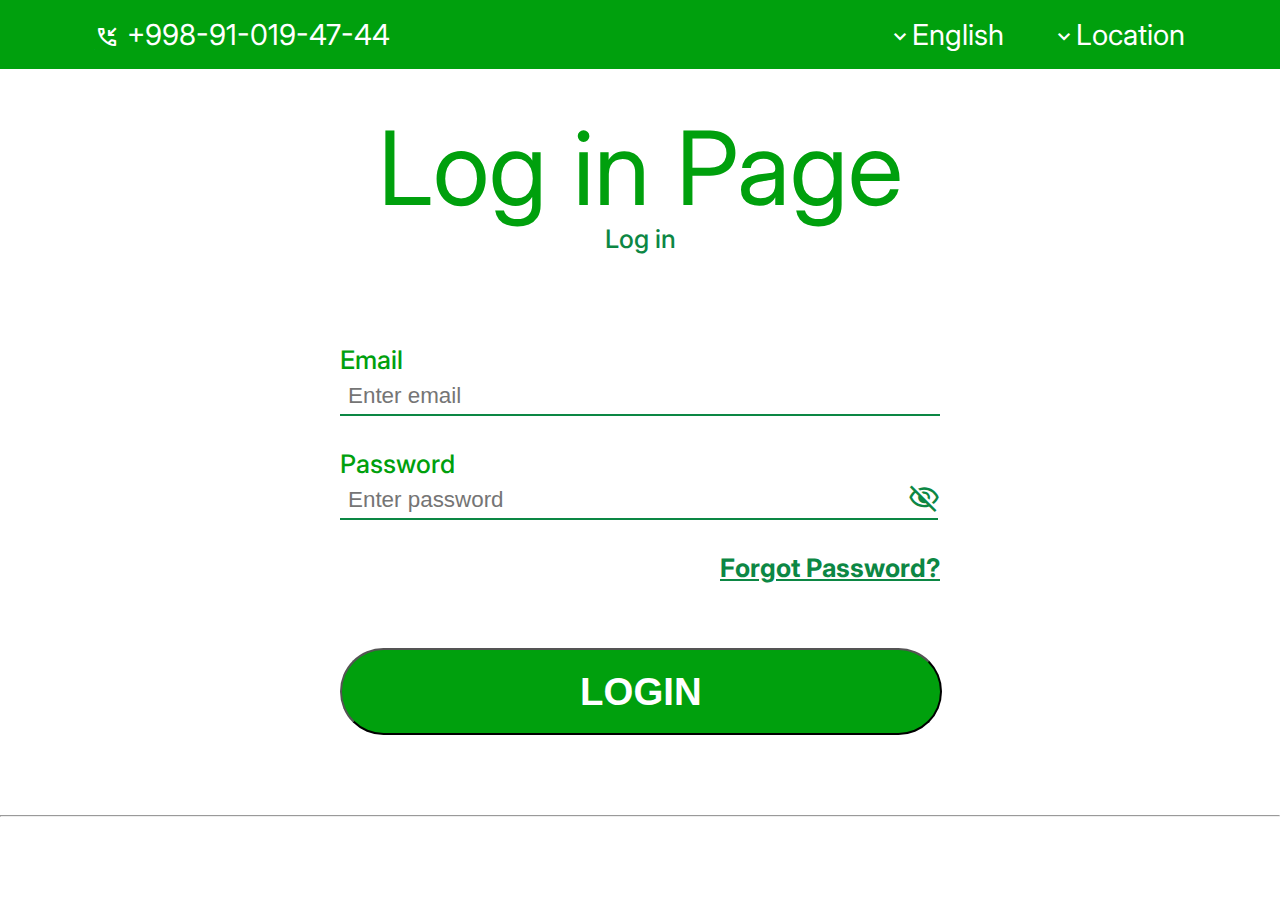
<file: index.html>
<!DOCTYPE html>
<html lang="en">
<head>
    <meta charset="UTF-8">
    <meta name="viewport" content="width=device-width, initial-scale=1.0">
    <link rel="shortcut icon" href="./images/favicon.png" type="image/x-icon">
    <title>Admin</title>
    <link rel="shortcut icon" href="./images/islom.png" type="image/x-icon">
    <link rel="stylesheet" href="./css/index.css">
    <!-- <script defer src="./main.js"></script> -->
    <link rel="preconnect" href="https://fonts.googleapis.com">
<link rel="preconnect" href="https://fonts.gstatic.com" crossorigin>
<link href="https://fonts.googleapis.com/css2?family=DM+Serif+Display:ital@0;1&family=IBM+Plex+Mono:ital,wght@0,100;0,200;0,300;0,400;0,500;0,600;0,700;1,100;1,200;1,300;1,400;1,500;1,600;1,700&family=Inter:wght@100..900&family=Jost:ital,wght@0,100..900;1,100..900&family=Open+Sans:ital,wght@0,300..800;1,300..800&family=Poppins:ital,wght@0,100;0,200;0,300;0,400;0,500;0,600;0,700;0,800;0,900;1,100;1,200;1,300;1,400;1,500;1,600;1,700;1,800;1,900&family=Roboto:ital,wght@0,100;0,300;0,400;0,500;0,700;0,900;1,100;1,300;1,400;1,500;1,700;1,900&family=Space+Grotesk:wght@300..700&display=swap" rel="stylesheet">
<link rel="stylesheet" href="https://fonts.googleapis.com/css2?family=Material+Symbols+Outlined:opsz,wght,FILL,GRAD@20..48,100..700,0..1,-50..200" /> 
<link rel="shortcut icon" href="./images/Islom.uz_logo.png" type="image/x-icon">
<!-- <link rel="shortcut icon" href="./images/Islom.uz_logo.png" type="image/x-icon"> -->

</head>
<body>
    <header>
        <div class="left-header">
            <span class="material-symbols-outlined"><span class="material-symbols-outlined">
                phone_callback
                </span></span>
            <p>+998-91-019-47-44</p>
        </div>
        <div class="center-header">
            <p> Create your own products </p>
            <span></span>
            <a href="#">Craete now</a>
        </div>
        <div class="rigth-header">
            <div class="a">
                <span class="material-symbols-outlined">
                    expand_more
                </span>
                <a href="#">English</a>
            </div>
            <div class="a">
                <!-- <span class="material-symbols-outlined">
                    expand_more
                </span>
                <a href="#">Location</a> -->
                <button id="logout-btn" class="small_btn">Logout</button>
            </div>
        </div>
        <!-- <button id="logout-btn">log out</button> -->
    </header>

    <main>
        <h1>Admin</h1>
        <h5>Create Product</h5>

        <div class="main-wrapper">
            <!-- <main> -->
              <div id="app">
                <form>
                  <div class="form-control">
                    <label for="title">Product title:</label>
                    <input  type="text" name="title" id="title" placeholder="Type here">
                  </div>
        
                  <div class="form-control">
                    <label for="price">Product price:</label>
                    <input placeholder="Type here"  type="number" name="price" id="price">
                  </div>
        
                  <div class="form-control">
                    <label style="display: block;" for="description">Product description:</label>
                    <textarea placeholder="Type here" rows="3" name="description" id="description"></textarea>
                  </div>
        
                  <button id="add-btn" type="submit">Add</button>
                </form>
              </div>
              <ul class="container"></ul>
            <!-- </main> -->
          </div>


        

    </main>


    <script src="./scripts/index.js"></script>
</body>
</html>
</file>
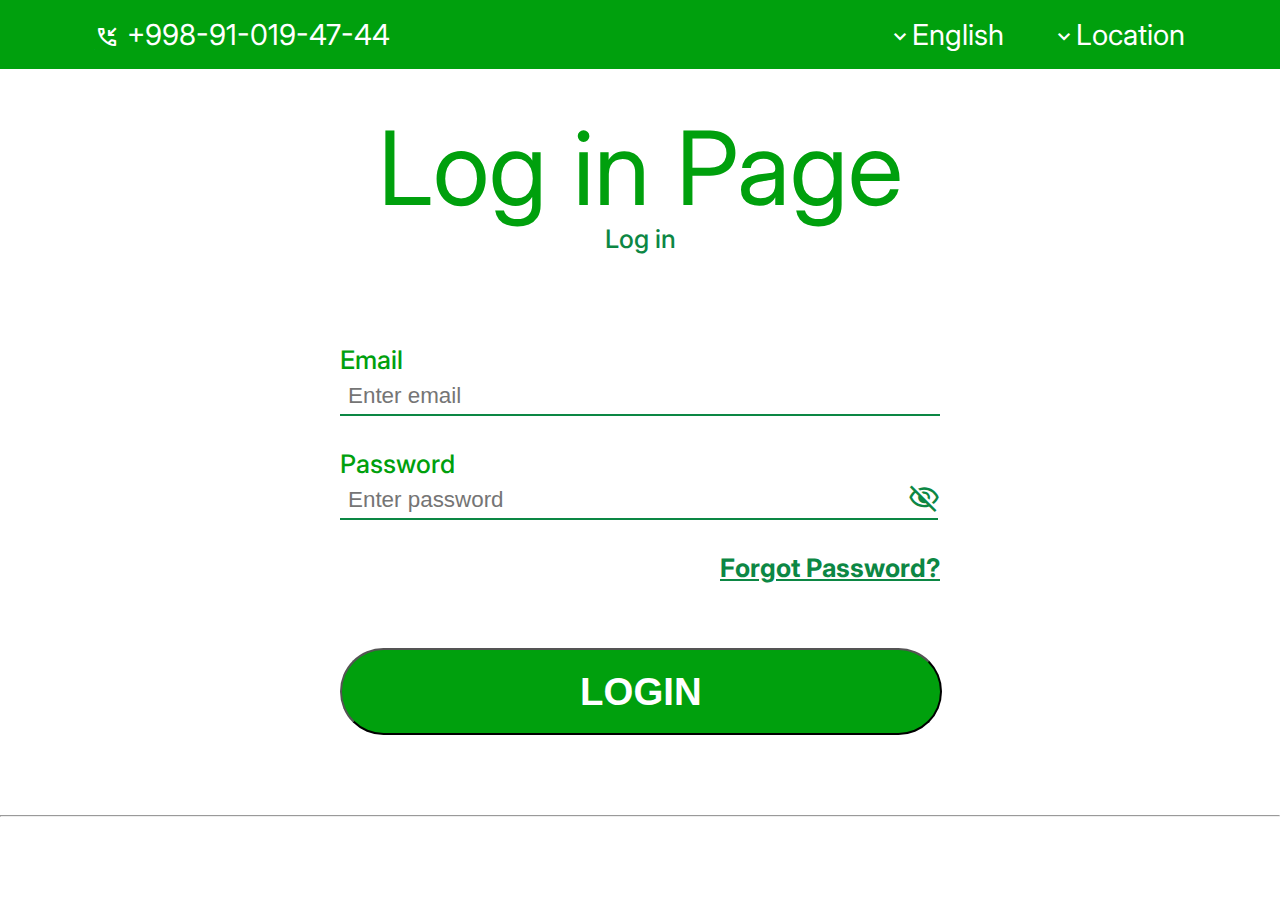
<file: login.html>
<!DOCTYPE html>
<html lang="en">
<head>
    <meta charset="UTF-8">
    <meta name="viewport" content="width=device-width, initial-scale=1.0">
    <link rel="shortcut icon" href="./images/favicon2.png" type="image/x-icon">
    <title>Login</title>
    
    <link rel="stylesheet" href="./css/login.css">
    <!-- <script defer src="./main.js"></script> -->
    <link rel="preconnect" href="https://fonts.googleapis.com">
<link rel="preconnect" href="https://fonts.gstatic.com" crossorigin>
<link href="https://fonts.googleapis.com/css2?family=DM+Serif+Display:ital@0;1&family=IBM+Plex+Mono:ital,wght@0,100;0,200;0,300;0,400;0,500;0,600;0,700;1,100;1,200;1,300;1,400;1,500;1,600;1,700&family=Inter:wght@100..900&family=Jost:ital,wght@0,100..900;1,100..900&family=Open+Sans:ital,wght@0,300..800;1,300..800&family=Poppins:ital,wght@0,100;0,200;0,300;0,400;0,500;0,600;0,700;0,800;0,900;1,100;1,200;1,300;1,400;1,500;1,600;1,700;1,800;1,900&family=Roboto:ital,wght@0,100;0,300;0,400;0,500;0,700;0,900;1,100;1,300;1,400;1,500;1,700;1,900&family=Space+Grotesk:wght@300..700&display=swap" rel="stylesheet">
<link rel="stylesheet" href="https://fonts.googleapis.com/css2?family=Material+Symbols+Outlined:opsz,wght,FILL,GRAD@20..48,100..700,0..1,-50..200" /> 

 </head>
<body>
    <header>
        <div class="left-header">
            <span class="material-symbols-outlined"><span class="material-symbols-outlined">
                phone_callback
                </span></span>
            <p>+998-91-019-47-44</p>
        </div>
        <div class="center-header">
            <p>Log in to create your own products </p>
            <span></span>
            <a href="#">Log in now</a>
        </div>
        <div class="rigth-header">
            <div class="a">
                <span class="material-symbols-outlined">
                    expand_more
                </span>
                <a href="#">English</a>
            </div>
            <div class="a">
                <span class="material-symbols-outlined">
                    expand_more
                </span>
                <a href="#">Location</a>
            </div>
        </div>
    </header>

    <main>
        <h1>Log in Page</h1>
        <!-- <img style="width: 200px;height: 200px;text-align: center;" src="./images/Islom.uz_logo.png" alt="logo"> -->
        <h5>Log in</h5>

        <form>
            <div class="input-wrapper">
                <label for="email">Email</label>
                <input type="email" name="email" id="email" placeholder="Enter email">
            </div>

            <div class="input-wrapper">
                <label for="password">Password</label>
                <div class="vis_input">
                    <input type="password" name="password" id="password" placeholder="Enter password" >
                    <button class="visibility-btn" type="button">
                        <span class="material-symbols-outlined">
                            visibility
                        </span>
                    </button>
                </div>
            </div>
            <a class="alink" href="#">Forgot Password?</a>
            <button class="loginBtn" type="submit">LOGIN</button>    
        </form>
        <hr>
    </main>



    <script src="./scripts/login.js"></script>
</body>
</html>
</file>
<file: css/index.css>
:root {
  --litest-grey: #EFEFEF;
  --lite-grey: #D9D9D9;
  --grey: #454444;
  --green: #00A00D;
  --green-2: #0C8744;
}

* {
  margin: 0;
  padding: 0;
  box-sizing: border-box;
}

*,
*::before,
*::after {
box-sizing: border-box;
padding: 0;
margin: 0;
} */


body {
  font-family: "Inter", sans-serif;
  font-size: 1.8rem;
}


h1, h2, h3, h4, h5 {
  font-family: "Inter", sans-serif;
}

p {
  font-family: "Inter", sans-serif;
  font-size: 1.8rem;
}

a {
  cursor: pointer;
  text-decoration: none;
  color: #fff;
  font-size: 1.8rem;
  font-family: "Inter", sans-serif;
  display: flex;
  align-items: center;
}

a:active {
  color: var(--lite-grey);
}


main {
  max-width: 1440px;
  margin: auto;
}

.center {
  width: min(90vw, 1120px);
  margin: auto;
}

header {
  height: 69px;
  display: flex;
  justify-content: space-between;
  background-color: var(--green);
  padding: 25px 95px;
}

.left-header {
  display: flex;
  column-gap: 0.5rem;
}

.left-header span {
  color: #fff;
  cursor: pointer;
}

.left-header p {
  font-size: 1.8rem;
  font-weight: 400;
  cursor: pointer;
  display: flex;
  align-items: center;
  color: #fff;
}


.center-header {
  display: flex;
  column-gap: 17px;
}

.center-header p {
  font-weight: 400;
  font-size: 1.8rem;
  color: #fff;
  display: flex;
  align-self: center;
}

.center-header span {
  display: flex;
  align-self: center;
  width: 3px;
  height: 30px;
  background-color: #fff;
}

.center-header a {
  font-size: 1.8rem;
}



@media screen and (width < 540px) {
  .a > a {
    font-size: 1.4rem;
  }
}


@media screen and (width < 810px) {
  .left-header {
    display: none;
  }
  .rigth-header {
    margin-inline: auto;
  }
}

@media screen and (width < 1470px) {
  .center-header {
    display: none;
  }

  header {
      display: flex;
      justify-content: space-between;
  }
}

.rigth-header {
  display: flex;
  column-gap: 3rem;
}

.a {
  display: flex;
  cursor: pointer;
}

.a span {
  color: #fff;
}

main {
  margin: 0 auto;
}

main h1 {
  text-align: center;
  font-size: 6.4rem;
  font-weight: 400;
  color: var(--green);
  line-height: 77.45px;
  margin-top: 61px;
  margin-bottom: 16px;
}

main h5 {
  text-align: center;
  font-weight: 500;
  font-size: 1.6rem;
  color: var(--green-2);
  margin-bottom: 90px;
}


.alink {
  margin-top: 32px;
  display: flex;
  justify-content: end;
  text-decoration: underline;
  font-weight: 700;
  font-size: 1.6rem;
  color: #000;
}

.alink:active  {
  color: rgb(86, 86, 86);
}


form {
  max-width: 400px;
  margin: 0 auto;
  font-size: 1.6rem;
  font-family: "Inter", sans-serif;
}

.input-wrapper {
  margin-bottom: 2rem;
}

label {
  font-size: 1.8rem;
  font-weight: 500;
  color: #000;
}

input {
  padding: 5px 8px;
  font-size: 1.6rem;
  border: none;
  border-bottom: 2px solid var(--green-2);
  display: block;
  width: 100%;
  margin-bottom: 1rem;
}

input,
textarea {
  color: #0C8744;
}

*::placeholder {
  color: #4c8a52;
  font-size: 1.6rem;
}

textarea {
  font-size: inherit;
  font-family: inherit;
  width: 400px;
  padding: 10px;
  border-radius: 10px;
  margin-top: 10px;
  resize: vertical;
}

textarea:focus {
  border: none;
  outline: none;
  padding: 10px;
  border-bottom: 3px solid #0C8744;
}

input:focus {
  outline: none;
  border-bottom: 2px solid --green;
}

#add-btn {
  color: #fff;
  font-weight: 700;
  font-size: 2.4rem;
  padding: 0.5em 5.2em;
  background-color: var(--green);
  border-radius: 600px;
  margin-block: 55px;
  margin-left: -30px;
  cursor: pointer;
  width: inherit;
}

#add-btn:active {
  background-color: #01d51e;
}

#add-btn:disabled {
  background-color: rgb(255, 255, 255, 0.4);
}

  
.small_btn{
  font-weight: 600;
  font-size: 1.4rem;
  padding: 0.5em 3em;
  color: #fff;
  background-color: inherit;
  border-radius: 600px;
  display: flex;
  align-self: center;
  cursor: pointer;
}

.small_btn:active {
  background-color: rgb(255, 255, 255, 0.2);
}

.center {
  width: min(90vw, 1170px);
  margin-inline: auto;
}

.form-control label {
  color: #00A00D;
}

.form-control {
  margin-bottom: 2rem;
  margin: auto;
}


.container {
  margin-inline: auto;
  background: inherit;
  padding: 10px;
  display: flex;
  flex-direction: column;
  justify-content: center;
  /* display: grid;
  grid-template-columns: repeat(auto-fit, minmax(200px, 1fr)); */
  row-gap: 1.5rem;
  margin-bottom: 98px;
}


.my_new_product {
  margin-inline: auto;
  padding: 2em 3em;
  background-color: var(--green);
  color: #fff;
  width: 1000px;
  height: 100%;
  display: flex;
  flex-direction: column;
  row-gap: 1rem;
  flex-wrap: wrap;
  flex-grow: 1;
  border-radius: 30px;
}

.my_new_product h2 {
    font-size: 1.8rem;
    font-weight: 500;
}

.my_new_product p {
  font-size: 2rem;
}

.my_new_product h4 {
  max-width: 900px;
  height: 100%;
  font-size: 1.8rem;
  font-weight: 600;
}
</file>
<file: css/login.css>
:root {
    --litest-grey: #EFEFEF;
    --lite-grey: #D9D9D9;
    --grey: #454444;
    --green: #00A00D;
    --green-2: #0C8744;
}

* {
    margin: 0;
    padding: 0;
    box-sizing: border-box;
}

*,
*::before,
*::after {
  box-sizing: border-box;
  padding: 0;
  margin: 0;
} */


body {
    font-family: "Inter", sans-serif;
    font-size: 1.8rem;
}


h1, h2, h3, h4, h5 {
    font-family: "Inter", sans-serif;
}

p {
    font-family: "Inter", sans-serif;
    font-size: 1.8rem;
}

a {
    cursor: pointer;
    text-decoration: none;
    color: #fff;
    font-size: 1.8rem;
    font-family: "Inter", sans-serif;
    display: flex;
    align-items: center;
}

a:active {
    color: var(--lite-grey);
}

  
  main {
    max-width: 1440px;
    margin: auto;
  }

.center {
    width: min(90vw, 1120px);
    margin: auto;
}

header {
    height: 69px;
    display: flex;
    justify-content: space-between;
    background-color: var(--green);
    padding: 25px 95px;
}

.left-header {
    display: flex;
    column-gap: 0.5rem;
}

.left-header span {
    color: #fff;
    cursor: pointer;
}

.left-header p {
    font-size: 1.8rem;
    font-weight: 400;
    cursor: pointer;
    display: flex;
    align-items: center;
    color: #fff;
}


.center-header {
    display: flex;
    column-gap: 17px;
}

.center-header p {
    font-weight: 400;
    font-size: 1.8rem;
    color: #fff;
    display: flex;
    align-self: center;
}

.center-header span {
    display: flex;
    align-self: center;
    width: 3px;
    height: 30px;
    background-color: #fff;
}

.center-header a {
    font-size: 1.8rem;
}


@media screen and (width < 540px) {
    .a > a {
      font-size: 1.4rem;
    }
  }

@media screen and (width < 810px) {
    .left-header {
      display: none;
    }
    .rigth-header {
        margin-inline: auto;
    }
}

@media screen and (width < 530px)  {
    .loginBtn {
        padding: 0.5em 4.2em;
    }
}

@media screen and (width < 1470px) {
    .center-header {
      display: none;
    }

    header {
        display: flex;
        justify-content: space-between;
    }
}

.rigth-header {
    display: flex;
    column-gap: 3rem;
}

.a {
    display: flex;
    cursor: pointer;
}

.a span {
    color: #fff;
}

main {
    margin: 0 auto;
}

main h1 {
    text-align: center;
    font-size: 6.4rem;
    font-weight: 400;
    color: var(--green);
    line-height: 77.45px;
    margin-top: 61px;
    margin-bottom: 16px;
}

main h5 {
    text-align: center;
    font-weight: 500;
    font-size: 1.6rem;
    color: var(--green-2);
    margin-bottom: 90px;
}


.alink {
    margin-top: 32px;
    display: flex;
    justify-content: end;
    text-decoration: underline;
    font-weight: 700;
    font-size: 1.6rem;
    color: var(--green-2);
}

.alink:active  {
    color: var(--green);
}


form {
    max-width: 600px;
    margin: 0 auto;
    font-size: 1.6rem;
    font-family: "Inter", sans-serif;
}

.input-wrapper {
    margin-bottom: 2rem;
}

label {
    font-weight: 500;
    color: var(--green);
}


input {
    padding: 5px 8px;
    font-size: 1.6rem;
    border: none;
    border-bottom: 2px solid var(--green-2);
    display: block;
    color: var(--green-2);
    width: 100%;
}


input:focus {
    outline: none;
    border-bottom: 2px solid #000;
}


input:default {
    background-color: none;
}

hr {
    margin-bottom: 80px;
}

.loginBtn {
    color: #fff;
    font-weight: 700;
    font-size: 2.4rem;
    padding: 0.5em 6.2em;
    background-color: var(--green);
    border-radius: 600px;
    margin-top: 65px;
    margin-bottom: 80px;
    cursor: pointer;
}

.loginBtn:active {
    background-color: #01d51e;
}

*::placeholder {
    font-size: 1.4rem;
}

.visibility-btn {
    color: #000000;
    /* position: absolute; */
    background: transparent;
    /* right: 233px;
    bottom: 112px; */
    /* right: 770px;
    bottom: 747px; */
    margin-left: -30px;
    border: none;
    cursor: pointer;
}

.visibility-btn span {
    font-size: xx-large;
    color: var(--green-2);
}


.vis_input {
    display: flex;
    
}
</file>
